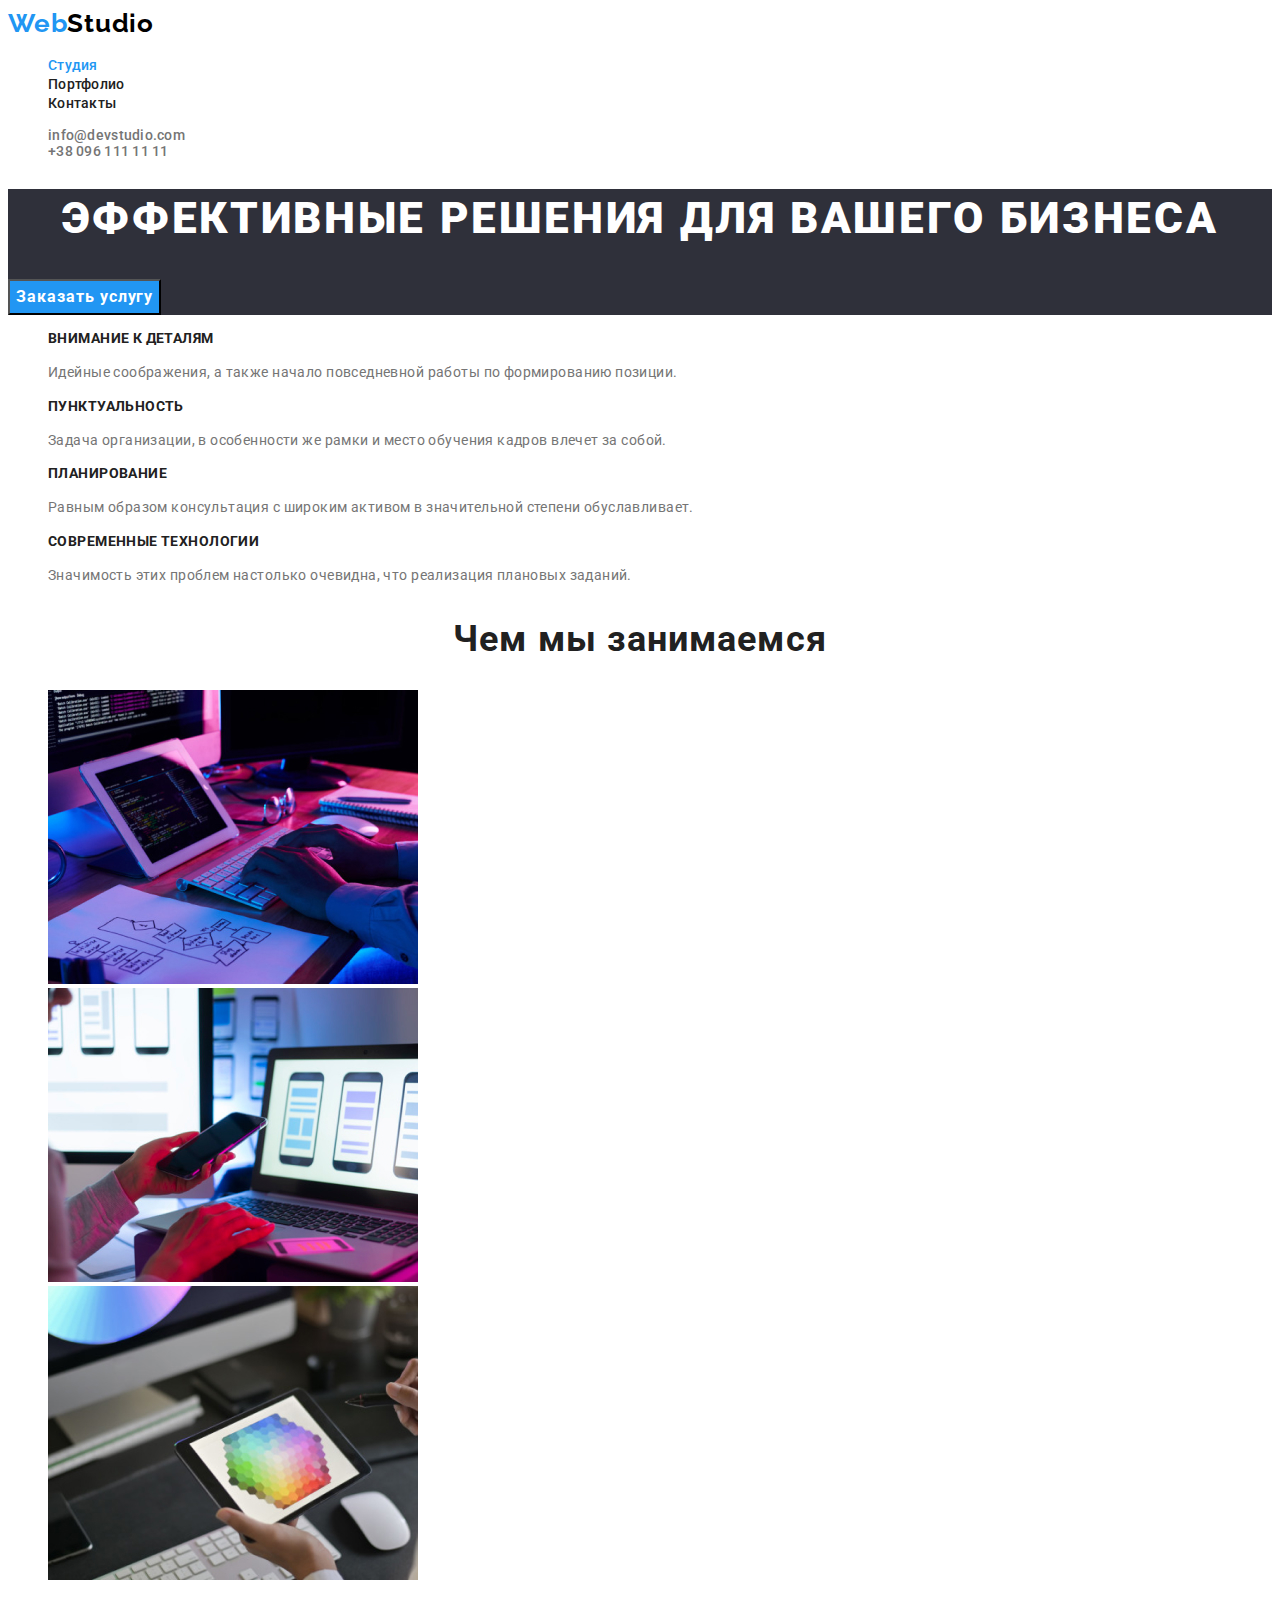
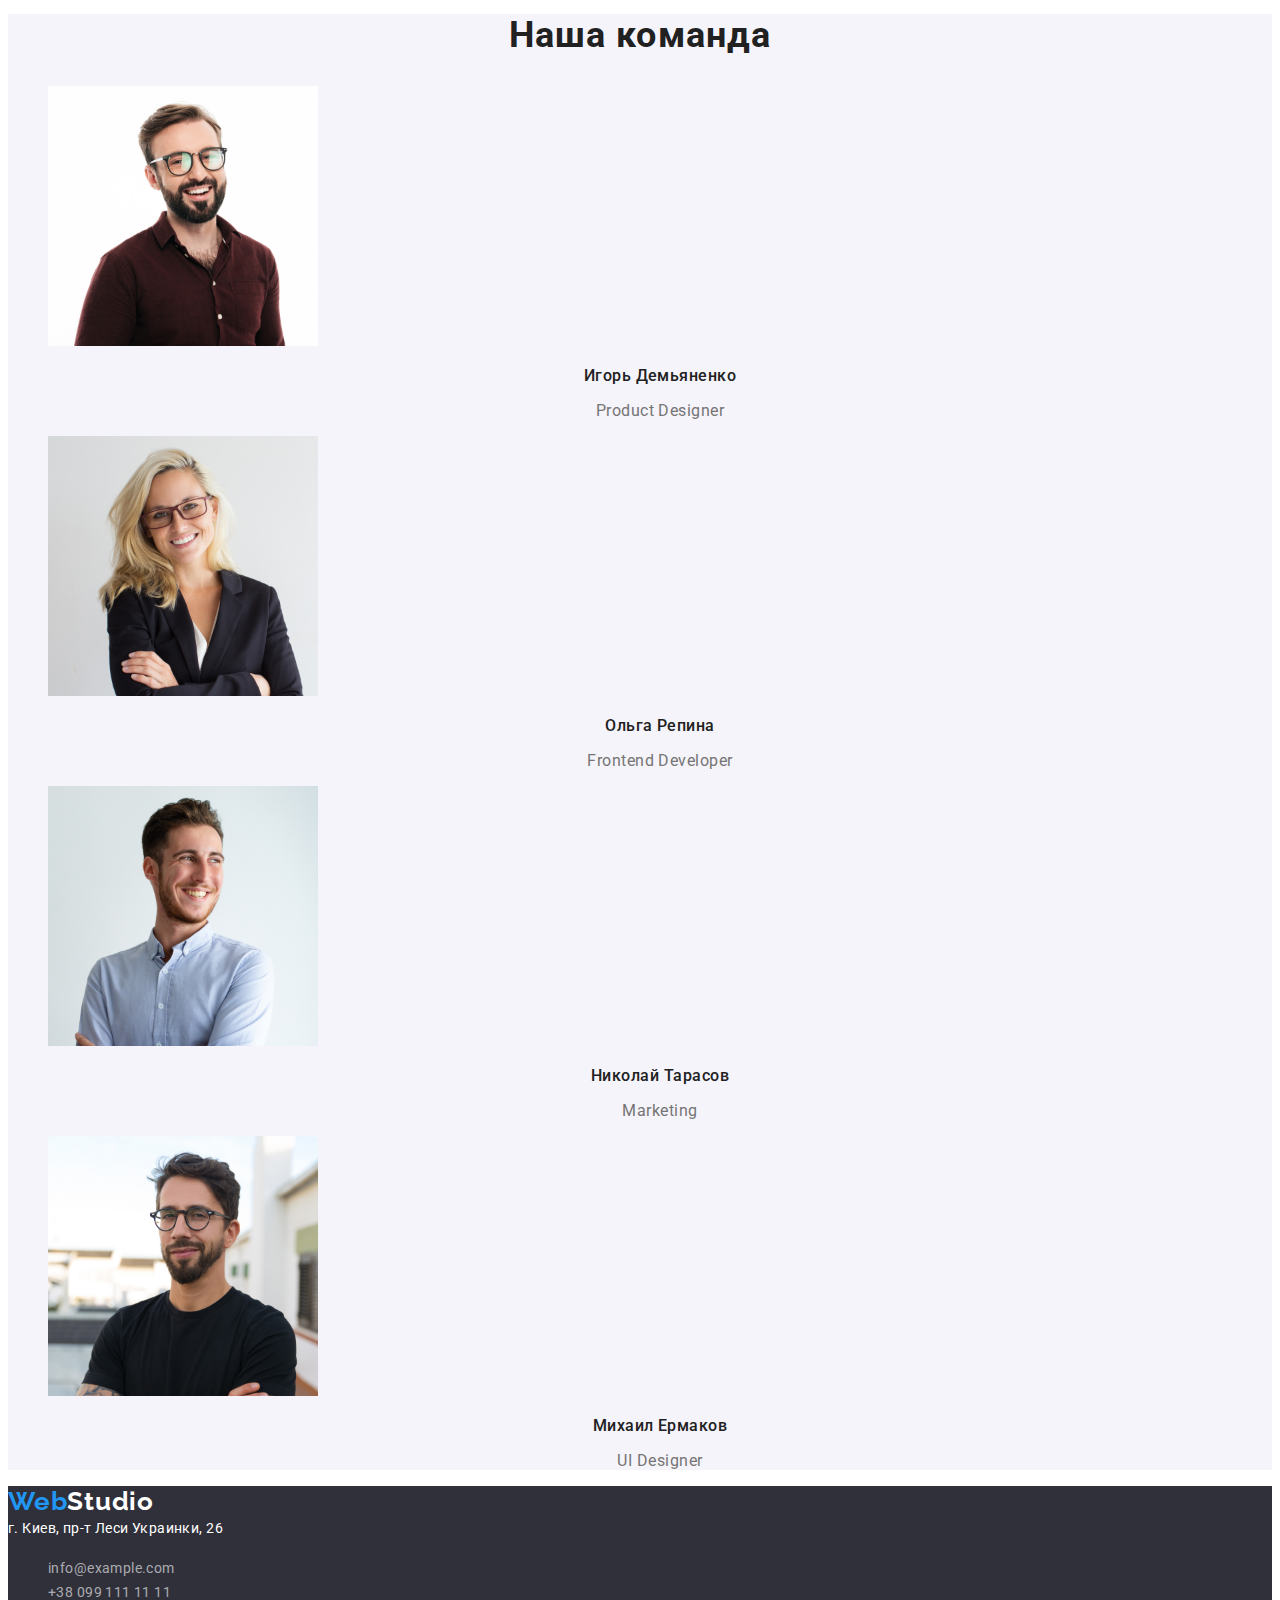
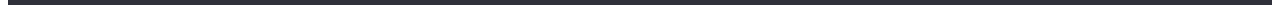
<file: index.html>
<!DOCTYPE html>
<html lang="ru">
<head>
    <meta charset="UTF-8">
    <meta http-equiv="X-UA-Compatible" content="IE=edge">
    <meta name="viewport" content="width=device-width, initial-scale=1.0">
    <title>Web Studio</title>
    <link rel="preconnect" href="https://fonts.gstatic.com">
    <link href="https://fonts.googleapis.com/css2?family=Raleway:wght@700&family=Roboto:wght@400;500;700;900&display=swap"
        rel="stylesheet">
        <link rel="stylesheet" href="./css/styles.css">
</head>
    <body>

        <header class="header">

            <!-- Логотип -->

            <a class="logo link" href="./index.html"> <span class="logo-part">Web</span>Studio</a>
            

            <!-- Навигация -->

            <nav class="navigation">
                <ul class="menu list">
                    <li class="menu-item">
                        <a class="menu-link current link" href="./index.html">Студия</a>
                    </li>
                    <li class="menu-item">
                        <a class="menu-link link" href="./portfolio.html">Портфолио</a>
                    </li>
                    <li class="menu-item">
                        <a class="menu-link link" href="#">Контакты</a>
                    </li>
                </ul>
            
            </nav>

            <!-- Контакты -->

            <ul class="contacts list">
                <li class="contacts-item">
                    <a class="mail-link link" href="mailto:info@devstudio.com">info@devstudio.com </a>
                </li>
                <li class="contacts-item">
                    <a class="tel-link link" href="tel:+380961111111">+38 096 111 11 11</a>
                </li>
            </ul>

            
           

        </header>

        <main>

            <!-- Герой -->

            <section class="hero">
                <h1 class="hero-title">
                    Эффективные решения для вашего бизнеса
                </h1>
                <button class="modal-button" type="button">Заказать услугу</button>

            </section>

            <!-- Особенности -->

            <section class="features">
                <h2 hidden>Особенности</h2>
                <ul class="features-list list">
                    <li class="features-list-item">
                        <h3 class="features-list-title">Внимание к деталям</h3>
                        <p class="features-desc">Идейные соображения, а также начало повседневной работы по формированию позиции.</p>
                    </li>
                    <li class="features-list-item">
                        <h3 class="features-list-title">Пунктуальность</h3>
                        <p class="features-desc">Задача организации, в особенности же рамки и место обучения кадров влечет за собой.</p>
                    </li>
                    <li class="features-list-item">
                        <h3 class="features-list-title">Планирование</h3>
                        <p class="features-desc">Равным образом консультация с широким активом в значительной степени обуславливает.</p>
                    </li>
                    <li class="features-list-item">
                        <h3 class="features-list-title">Современные технологии</h3>
                        <p class="features-desc">Значимость этих проблем настолько очевидна, что реализация плановых заданий.</p>
                    </li>
                </ul>
            </section>

            <!-- Чем мы занимаемся -->

            <section class="works">

                <h2 class="works-title">Чем мы занимаемся</h2>

                <ul class="works-list list">
                    <li class="works-item">
                        <img class="works-img" src="./images/jobs/box_one.jpg" alt="пример работы 1" width="370" height="294">
                    </li>
                    <li class="works-item">
                        <img class="works-img" src="./images/jobs/box_two.jpg" alt="пример работы 2" width="370" height="294">
                    </li>
                    <li class="works-item">
                        <img class="works-img" src="./images/jobs/box_three.jpg" alt="пример работы 3" width="370" height="294">
                    </li>
                </ul>

            </section>

            <!-- Наша команда -->

            <section class="team">

                <h2 class="team-title">Наша команда</h2>

                <ul class="team-list list">
                    <li class="team-item">              
                    <img class="team-img" src="./images/our_team/team_card_one.jpg" alt="мужчина в очках улыбается" width="270" height="260">

                    <h3 class="team-list-title">Игорь Демьяненко</h3>
                    
                    <p class="team-list-subtitle">Product Designer</p>

                    </li>
                    <li class="team-item">
                        <img class="team-img" src="./images/our_team/team_card_two.jpg" alt="женщина в очках улыбается" width="270" height="260">

                        <h3 class="team-list-title">Ольга Репина</h3>

                        <p class="team-list-subtitle">Frontend Developer</p>

                    </li>
                    <li class="team-item">
                        <img class="team-img" src="./images/our_team/team_card_three.jpg" alt="мужчина  улыбается" width="270" height="260">

                        <h3 class="team-list-title">Николай Тарасов</h3>

                        <p class="team-list-subtitle">Marketing</p>

                    </li>
                    <li class="team-item">
                        <img class="team-img" src="./images/our_team/team_card_four.jpg" alt="мужчина в очках улыбается" width="270" height="260">

                        <h3 class="team-list-title">Михаил Ермаков</h3>

                        <p class="team-list-subtitle">UI Designer</p>

                    </li>
                </ul>

            </section>
        </main>


        <!-- Подвал -->

        <footer class="footer">

            <a class="logo-footer link" href="./index.html"> <span class="logo-part">Web</span>Studio</a>

            <!-- Адрес -->

            <address class="address"> 
                г. Киев, пр-т Леси Украинки, 26               
            </address>

            <!-- Контакты -->

                <ul class="contacts list">
                    <li class="contacts-item">
                        <a class="footer-mail-link link" href="mailto:info@example.com">info@example.com</a>
                    </li>
                    <li class="contacts-item">
                        <a class="footer-tel-link link" href="tel:+380991111111">+38 099 111 11 11</a>
                    </li>
                </ul>             

        </footer>
        
    </body>
</html>
</file>
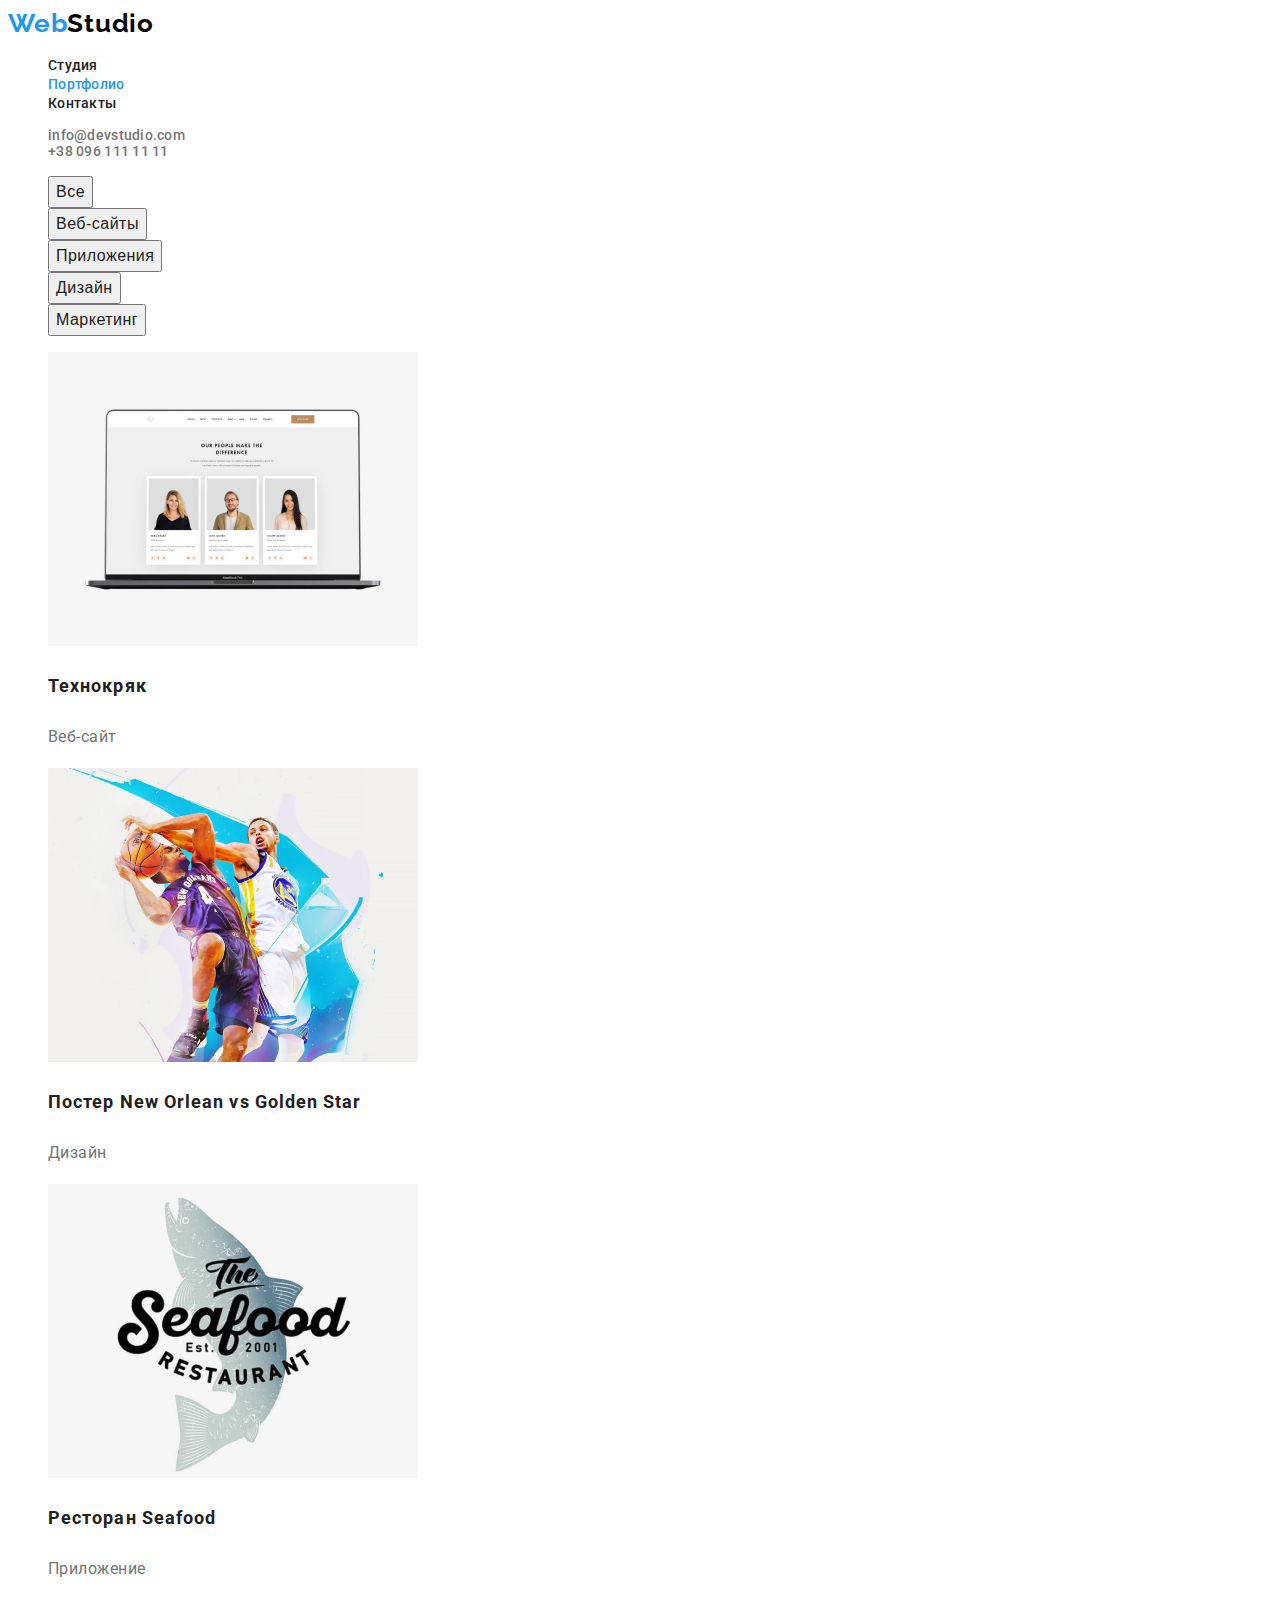
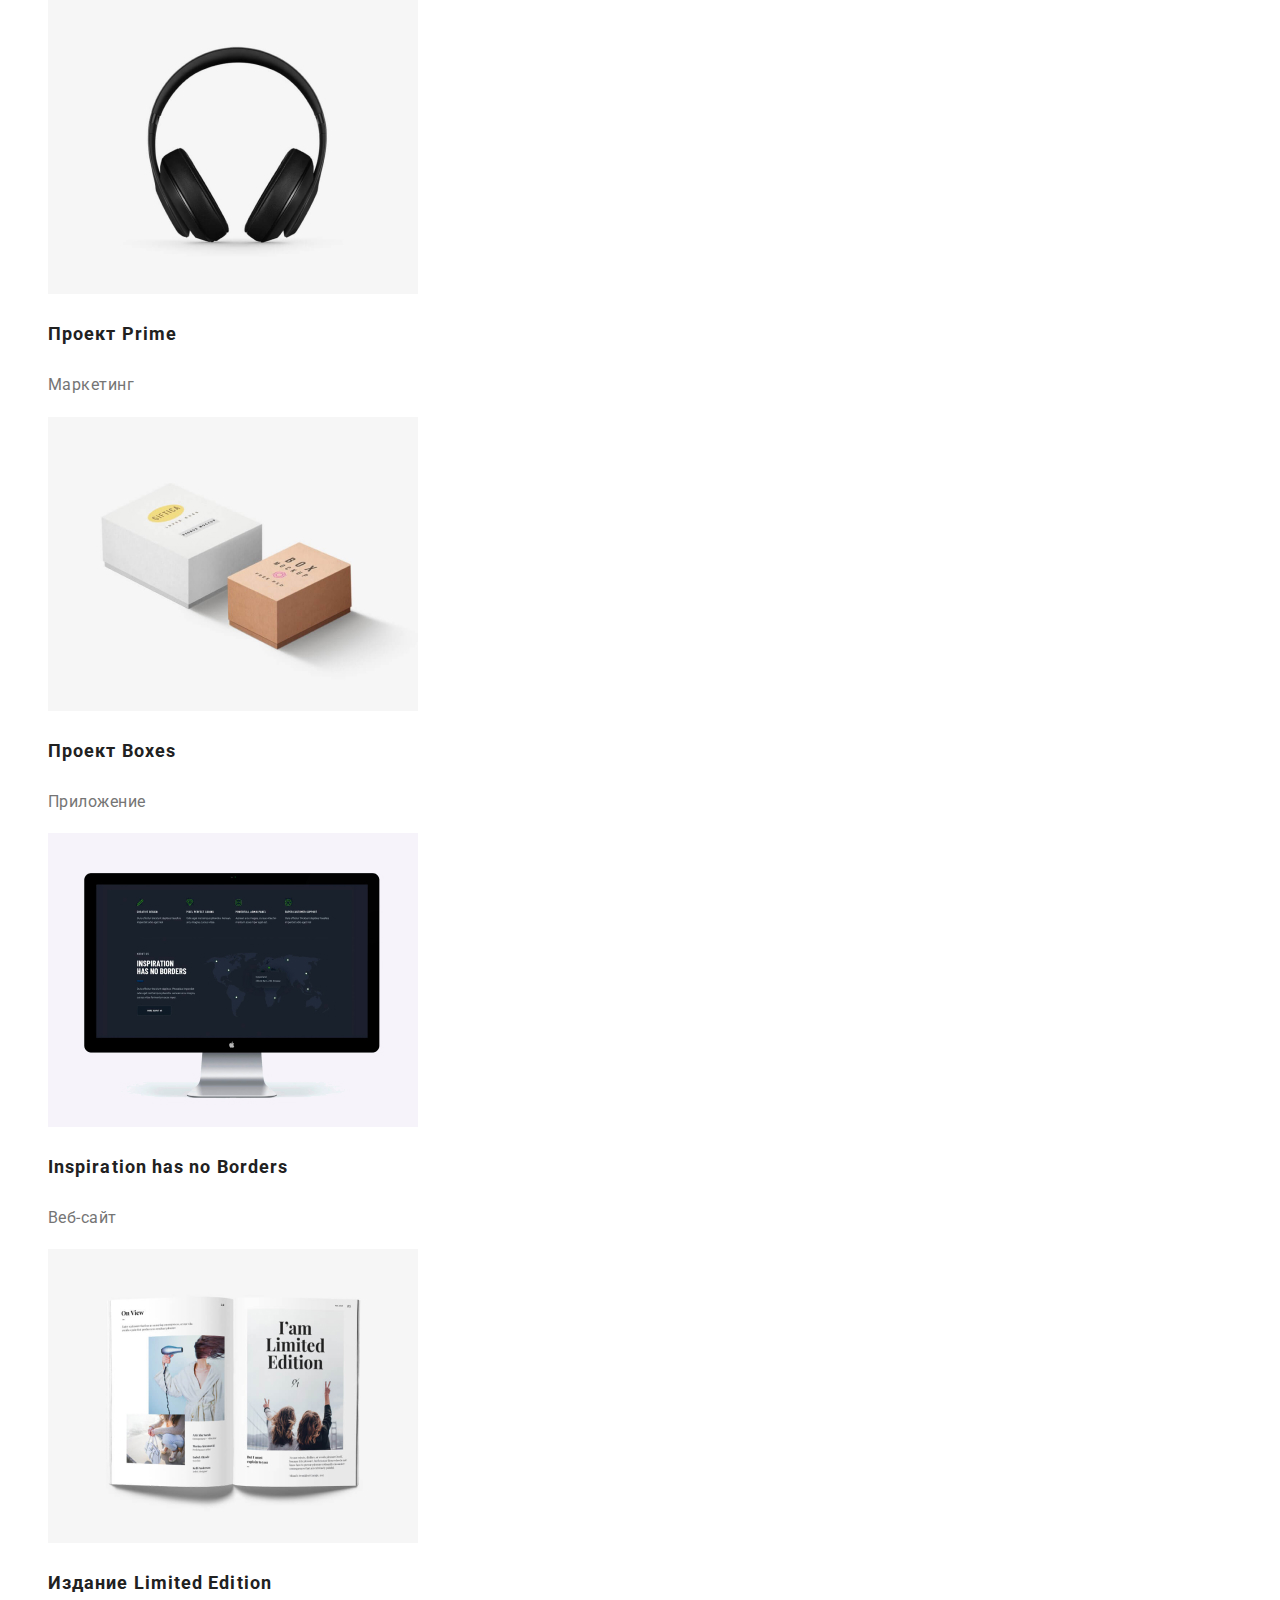
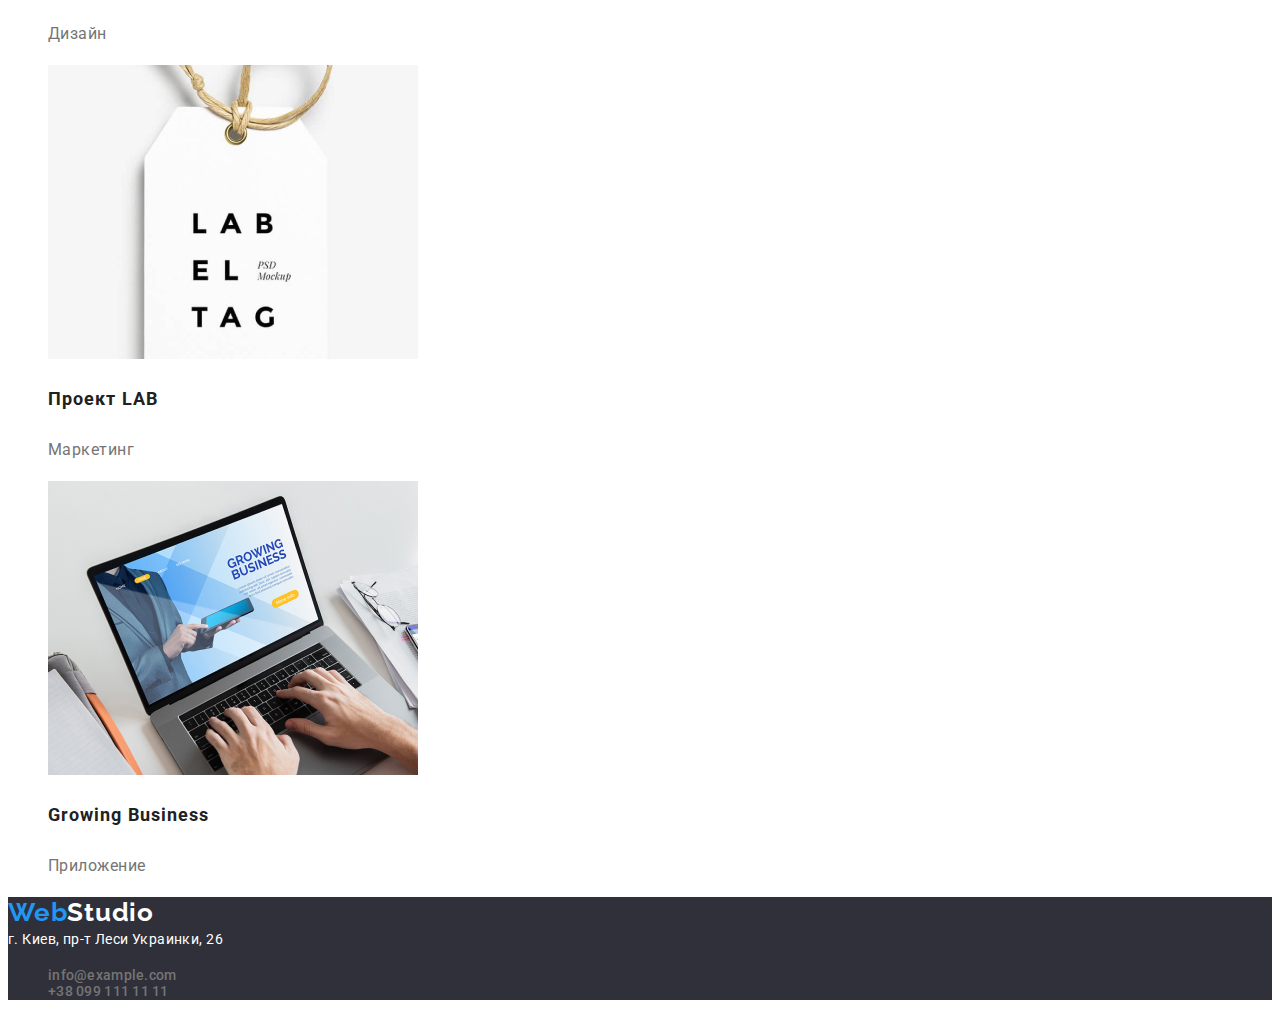
<file: portfolio.html>
<!DOCTYPE html>
<html lang="ru">

<head>
    <meta charset="UTF-8">
    <meta http-equiv="X-UA-Compatible" content="IE=edge">
    <meta name="viewport" content="width=device-width, initial-scale=1.0">
    <title>Web Studio</title>
    <link rel="preconnect" href="https://fonts.gstatic.com">
    <link href="https://fonts.googleapis.com/css2?family=Raleway:wght@700&family=Roboto:wght@400;500;700;900&display=swap"
        rel="stylesheet">
    <link rel="stylesheet" href="./css/styles.css">
</head>

<body>

    <header class="header">
    
        <!-- Логотип -->
    
        <a class="logo link" href="./index.html"> <span class="logo-part">Web</span>Studio</a>
    
    
        <!-- Навигация -->
    
        <nav class="navigation">
            <ul class="menu list">
                <li class="menu-item">
                    <a class="menu-link  link" href="./index.html">Студия</a>
                </li>
                <li class="menu-item">
                    <a class="menu-link current link" href="./portfolio.html">Портфолио</a>
                </li>
                <li class="menu-item">
                    <a class="menu-link link" href="#">Контакты</a>
                </li>
            </ul>
    
        </nav>
    
        <!-- Контакты -->
    
        <ul class="contacts list">
            <li class="contacts-item">
                <a class="mail-link link" href="mailto:info@devstudio.com">info@devstudio.com </a>
            </li>
            <li class="contacts-item">
                <a class="tel-link link" href="tel:+380961111111">+38 096 111 11 11</a>
            </li>
        </ul>
    
    
    
    
    </header>

    <main>
        <!-- Проекты -->
        <section class="projects">

            <h2 class="projects-title" hidden >Проекты</h2>

            <ul class="buttons-list list">
                <li class="buttons-item"><button class="buttons-desc" type="button">Все</button></li>
                <li class="buttons-item"><button class="buttons-desc" type="button">Веб-сайты</button></li>
                <li class="buttons-item"><button class="buttons-desc" type="button">Приложения</button></li>
                <li class="buttons-item"><button class="buttons-desc" type="button">Дизайн</button></li>
                <li class="buttons-item"><button class="buttons-desc" type="button">Маркетинг</button></li>
            </ul>
            <ul class="projects-list list">
                <li class="projects-item"><a class="projects-link link" href="#"><img class="projects-img" src="./images/portfolio/laptop.jpg" alt="laptop" width="370" height="294">
                    <h3 class="projects-subtitle">Технокряк</h3>
                    <p class="projects-desc">Веб-сайт</p></a>
                </li>
                <li class="projects-item"><a class="projects-link link" href="#"><img class="projects-img" src="./images/portfolio/sport.jpg" alt="sport" width="370" height="294">
                    <h3 class="projects-subtitle">Постер New Orlean vs Golden Star</h3>
                    <p class="projects-desc">Дизайн</p></a>
                </li>
                <li class="projects-item"><a class="projects-link link" href="#"><img class="projects-img" src="./images/portfolio/seafood.jpg" alt="seafood" width="370" height="294">
                    <h3 class="projects-subtitle">Ресторан Seafood</h3>
                    <p class="projects-desc">Приложение</p></a>
                </li>
                <li class="projects-item"><a class="projects-link link" href="#"><img class="projects-img" src="./images/portfolio/headphones.jpg" alt="headphones" width="370" height="294">
                    <h3 class="projects-subtitle">Проект Prime</h3>
                    <p class="projects-desc">Маркетинг</p></a>
                </li>
                <li class="projects-item"><a class="projects-link link" href="#"><img class="projects-img" src="./images/portfolio/boxes.jpg" alt="boxes" width="370" height="294">
                    <h3 class="projects-subtitle">Проект Boxes</h3>
                    <p class="projects-desc">Приложение</p></a>
                </li>
                <li class="projects-item"><a class="projects-link link" href="#"><img class="projects-img" src="./images/portfolio/monitor.jpg" alt="monitor" width="370" height="294">
                    <h3 class="projects-subtitle">Inspiration has no Borders</h3>
                    <p class="projects-desc">Веб-сайт</p></a>
                </li>
                <li class="projects-item"><a class="projects-link link" href="#"><img class="projects-img" src="./images/portfolio/book.jpg" alt="book" width="370" height="294">
                    <h3 class="projects-subtitle">Издание Limited Edition</h3>
                    <p class="projects-desc">Дизайн</p></a>
                </li>
                <li class="projects-item"><a class="projects-link link" href="#"><img class="projects-img" src="./images/portfolio/label.jpg" alt="label" width="370" height="294">
                    <h3 class="projects-subtitle">Проект LAB</h3>
                    <p class="projects-desc">Маркетинг</p></a>
                </li>
                <li class="projects-item"><a class="projects-link link" href="#"><img class="projects-img" src="./images/portfolio/laptop_hands.jpg" alt="laptop_hands" width="370" height="294">
                    <h3 class="projects-subtitle">Growing Business</h3>
                    <p class="projects-desc">Приложение</p></a>
                </li>
            </ul>
        </section>

     
    </main>


    <!-- Подвал -->

    <footer class="footer">
    
        <a class="logo-footer link" href="./index.html"> <span class="logo-part">Web</span>Studio</a>
    
        <!-- Адрес -->
    
        <address class="address">
            г. Киев, пр-т Леси Украинки, 26
        </address>
    
        <!-- Контакты -->
    
        <ul class="contacts list">
            <li class="contacts-item">
                <a class="mail-link link" href="mailto:info@example.com">info@example.com</a>
            </li>
            <li class="contacts-item">
                <a class="tel-link link" href="tel:+380991111111">+38 099 111 11 11</a>
            </li>
        </ul>
    
    </footer>

</body>

</html>
</file>
<file: css/styles.css>
:root {
  --accent-color: #2196f3;
  --title-color: #212121;
  --text-color: #757575;
}

.list {
  list-style: none;
}
.link {
  text-decoration: none;
}
body {
  font-family: 'Roboto', sans-serif;
}

/* ========ЛОГО======== */
.logo {
  font-family: 'Raleway', sans-serif;
  font-weight: 700;
  font-size: 26px;
  line-height: 1.19;
  letter-spacing: 0.03em;

  color: #000000;
}
.logo-part {
  color: var(--accent-color);
}
/* =========== НАВИГАЦИЯ  =========== */
.menu-link {
  font-weight: 500;
  font-size: 14px;
  line-height: 1.14;
  letter-spacing: 0.02em;

  color: var(--title-color);
}
.menu-link:hover,
.menu-link:focus {
  color: var(--accent-color);
}
.menu-link.current {
  color: var(--accent-color);
}

/* =========== КОНТАКТЫ  =========== */
.contacts-item {
  font-weight: 500;
  font-size: 14px;
  line-height: 1.14;
  letter-spacing: 0.02em;
  color: var(--text-color);
}
.mail-link {
  font-weight: 500;
  font-size: 14px;
  line-height: 1.14;
  letter-spacing: 0.02em;

  color: var(--text-color);
}
.mail-link:hover,
.mail-link:focus {
  color: var(--accent-color);
}
.tel-link {
  font-weight: 500;
  font-size: 14px;
  line-height: 1.14;
  letter-spacing: 0.02em;

  color: var(--text-color);
}

/* ==============ГЕРОЙ============ */
.hero {
  background-color: #2f303a;
}
.hero-title {
  font-weight: 900;
  font-size: 44px;
  line-height: 1.36;
  text-align: center;
  letter-spacing: 0.06em;
  text-transform: uppercase;

  color: #ffffff;
}

.modal-button {
  font-family: inherit;
  font-weight: 700;
  font-size: 16px;
  line-height: 1.88;
  display: flex;
  align-items: center;
  text-align: center;
  letter-spacing: 0.06em;

  color: #ffffff;

  background-color: var(--accent-color);
}

/* ================ОСОБЕННОСТИ================= */
.features-list-title {
  font-weight: 700;
  font-size: 14px;
  line-height: 1.14;
  letter-spacing: 0.03em;
  text-transform: uppercase;
  color: var(--title-color);
}
.features-desc {
  font-weight: 400;
  font-size: 14px;
  line-height: 1.71;
  letter-spacing: 0.03em;

  color: var(--text-color);
}
/* =============ЧЕМ МЫ ЗАНИМАЕМСЯ============= */

.works-title {
  font-weight: 700;
  font-size: 36px;
  line-height: 1.17;
  text-align: center;
  letter-spacing: 0.03em;
  color: var(--title-color);
}

/* ============== НАША КОМАНДА ============== */
.team {
  background-color: #f5f4fa;
}
.team-title {
  font-weight: 700;
  font-size: 36px;
  line-height: 1.17;
  text-align: center;
  letter-spacing: 0.03em;
  color: var(--title-color);
}
.team-list-title {
  font-weight: 500;
  font-size: 16px;
  line-height: 1.19;
  text-align: center;
  letter-spacing: 0.03em;
  color: var(--title-color);
}
.team-list-subtitle {
  font-weight: 400;
  font-size: 16px;
  line-height: 1.19;
  text-align: center;
  letter-spacing: 0.03em;
  color: var(--text-color);
}

/* ===============ПОДВАЛ=============== */
.footer {
  background-color: #2f303a;
}
.logo-footer {
  font-family: 'Raleway', sans-serif;
  font-weight: 700;
  font-size: 26px;
  line-height: 1.19;
  letter-spacing: 0.03em;
  color: #ffffff;
}
.address {
  font-style: normal;
  font-weight: 400;
  font-size: 14px;
  line-height: 1.71;
  letter-spacing: 0.03em;
  color: #ffffff;
}
.footer-mail-link {
  font-weight: 400;
  font-size: 14px;
  line-height: 1.71;
  letter-spacing: 0.03em;
  color: rgba(255, 255, 255, 0.6);
}
.footer-tel-link {
  font-weight: 400;
  font-size: 14px;
  line-height: 1.71;
  letter-spacing: 0.03em;
  color: rgba(255, 255, 255, 0.6);
}

/* ================= СТИЛИ ПОРТФОЛИО =============== */
.buttons-desc {
  font-weight: 500;
  font-size: 16px;
  line-height: 1.63;
  text-align: center;
  letter-spacing: 0.03em;
  color: var(--title-color);
  cursor: pointer;
}
.buttons-desc:hover,
.buttons-desc:focus {
  color: #ffffff;
  background-color: var(--accent-color);
}
.projects-subtitle {
  font-weight: 700;
  font-size: 18px;
  line-height: 2;
  letter-spacing: 0.06em;
  color: var(--title-color);
}
.projects-desc {
  font-weight: 400;
  font-size: 16px;
  line-height: 1.88;
  letter-spacing: 0.03em;

  color: var(--text-color);
}
</file>
